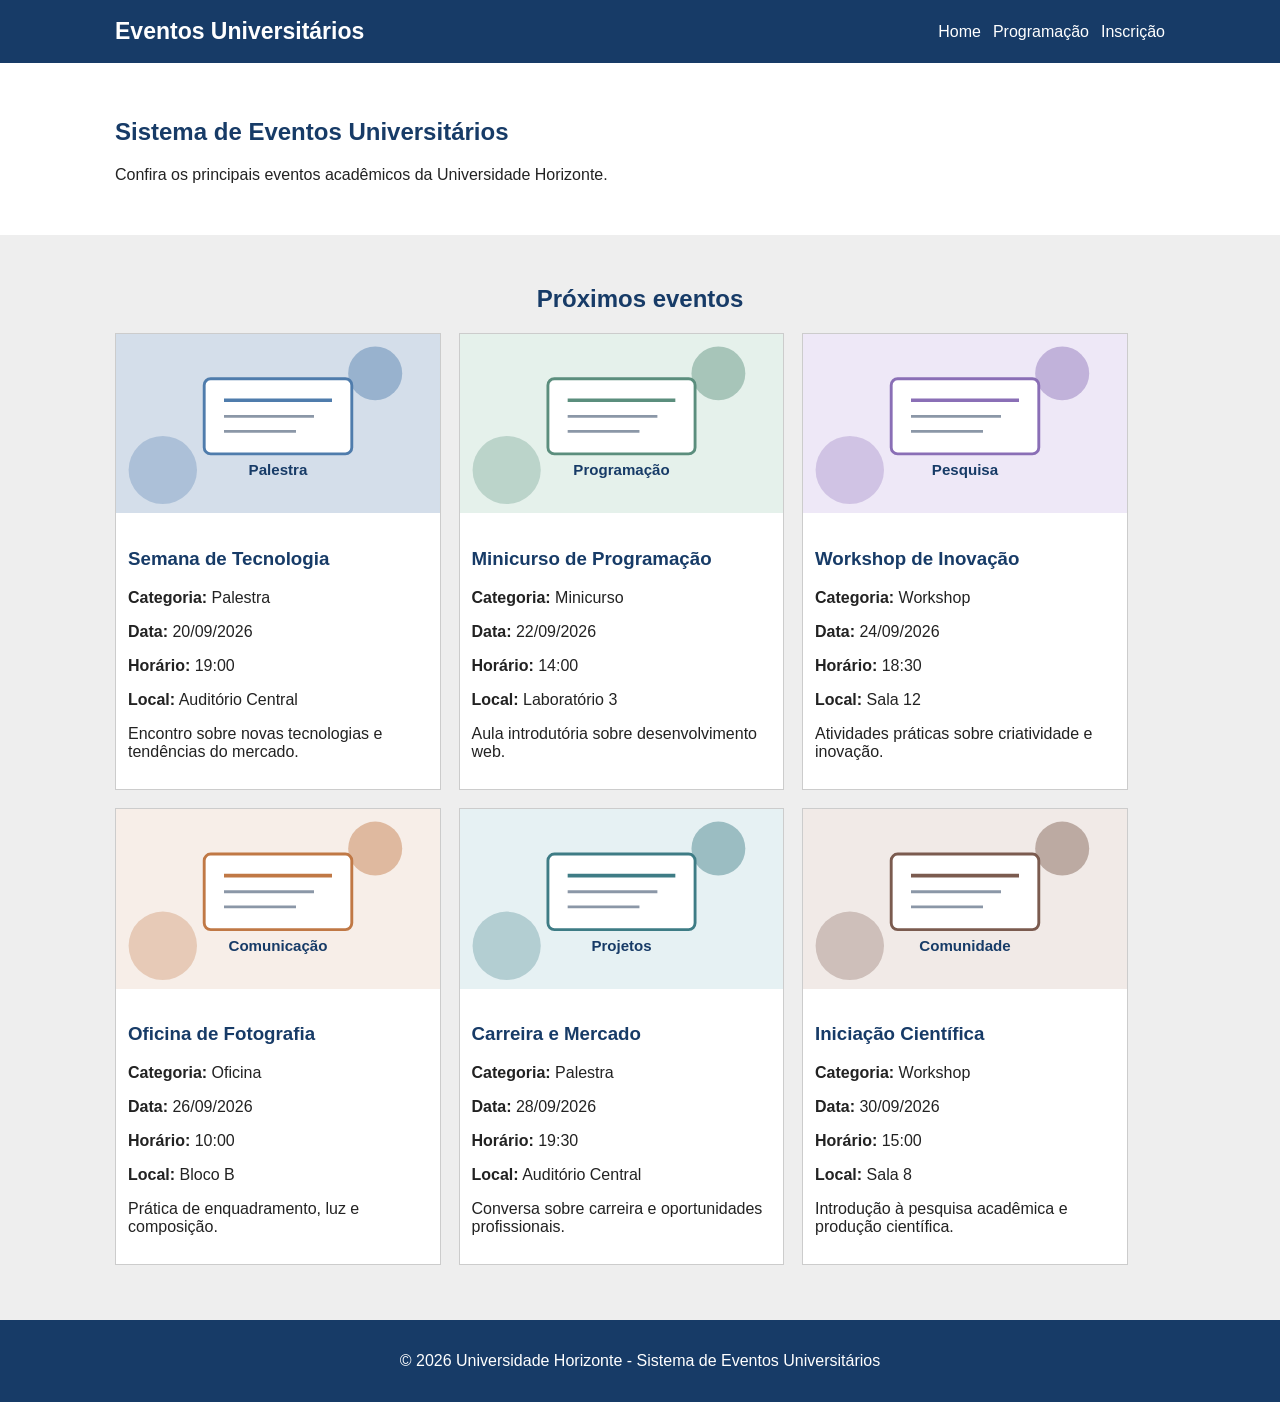
<file: index.html>
<!DOCTYPE html>
<html lang="pt-BR">
<head>
    <meta charset="UTF-8">
    <meta name="viewport" content="width=device-width, initial-scale=1.0">
    <title>Sistema de Eventos Universitários</title>
    <link rel="stylesheet" href="style.css">
</head>
<body>
    <header>
        <div class="container">
            <div class="logo">Eventos Universitários</div>
            <nav>
                <ul>
                    <li><a href="index.html">Home</a></li>
                    <li><a href="programacao.html">Programação</a></li>
                    <li><a href="inscricao.html">Inscrição</a></li>
                </ul>
            </nav>
        </div>
    </header>

    <main>
        <section class="hero">
            <div class="container">
                <h1>Sistema de Eventos Universitários</h1>
                <p>Confira os principais eventos acadêmicos da Universidade Horizonte.</p>
            </div>
        </section>

        <section>
            <div class="container">
                <h2 class="section-title">Próximos eventos</h2>
                <div class="events-grid">
                    <article class="event-card">
                        <img src="imagens/evento1.svg" alt="Palestra de tecnologia">
                        <div class="event-content">
                            <h3>Semana de Tecnologia</h3>
                            <p><strong>Categoria:</strong> Palestra</p>
                            <p><strong>Data:</strong> 20/09/2026</p>
                            <p><strong>Horário:</strong> 19:00</p>
                            <p><strong>Local:</strong> Auditório Central</p>
                            <p>Encontro sobre novas tecnologias e tendências do mercado.</p>
                        </div>
                    </article>
                    <article class="event-card">
                        <img src="imagens/evento2.svg" alt="Minicurso de programação">
                        <div class="event-content">
                            <h3>Minicurso de Programação</h3>
                            <p><strong>Categoria:</strong> Minicurso</p>
                            <p><strong>Data:</strong> 22/09/2026</p>
                            <p><strong>Horário:</strong> 14:00</p>
                            <p><strong>Local:</strong> Laboratório 3</p>
                            <p>Aula introdutória sobre desenvolvimento web.</p>
                        </div>
                    </article>
                    <article class="event-card">
                        <img src="imagens/evento3.svg" alt="Workshop de inovação">
                        <div class="event-content">
                            <h3>Workshop de Inovação</h3>
                            <p><strong>Categoria:</strong> Workshop</p>
                            <p><strong>Data:</strong> 24/09/2026</p>
                            <p><strong>Horário:</strong> 18:30</p>
                            <p><strong>Local:</strong> Sala 12</p>
                            <p>Atividades práticas sobre criatividade e inovação.</p>
                        </div>
                    </article>
                    <article class="event-card">
                        <img src="imagens/evento4.svg" alt="Oficina de fotografia">
                        <div class="event-content">
                            <h3>Oficina de Fotografia</h3>
                            <p><strong>Categoria:</strong> Oficina</p>
                            <p><strong>Data:</strong> 26/09/2026</p>
                            <p><strong>Horário:</strong> 10:00</p>
                            <p><strong>Local:</strong> Bloco B</p>
                            <p>Prática de enquadramento, luz e composição.</p>
                        </div>
                    </article>
                    <article class="event-card">
                        <img src="imagens/evento5.svg" alt="Palestra sobre carreira">
                        <div class="event-content">
                            <h3>Carreira e Mercado</h3>
                            <p><strong>Categoria:</strong> Palestra</p>
                            <p><strong>Data:</strong> 28/09/2026</p>
                            <p><strong>Horário:</strong> 19:30</p>
                            <p><strong>Local:</strong> Auditório Central</p>
                            <p>Conversa sobre carreira e oportunidades profissionais.</p>
                        </div>
                    </article>
                    <article class="event-card">
                        <img src="imagens/evento6.svg" alt="Workshop de pesquisa">
                        <div class="event-content">
                            <h3>Iniciação Científica</h3>
                            <p><strong>Categoria:</strong> Workshop</p>
                            <p><strong>Data:</strong> 30/09/2026</p>
                            <p><strong>Horário:</strong> 15:00</p>
                            <p><strong>Local:</strong> Sala 8</p>
                            <p>Introdução à pesquisa acadêmica e produção científica.</p>
                        </div>
                    </article>
                </div>
            </div>
        </section>
    </main>

    <footer>
        <div class="container">
            <p>&copy; 2026 Universidade Horizonte - Sistema de Eventos Universitários</p>
        </div>
    </footer>
</body>
</html>
</file>
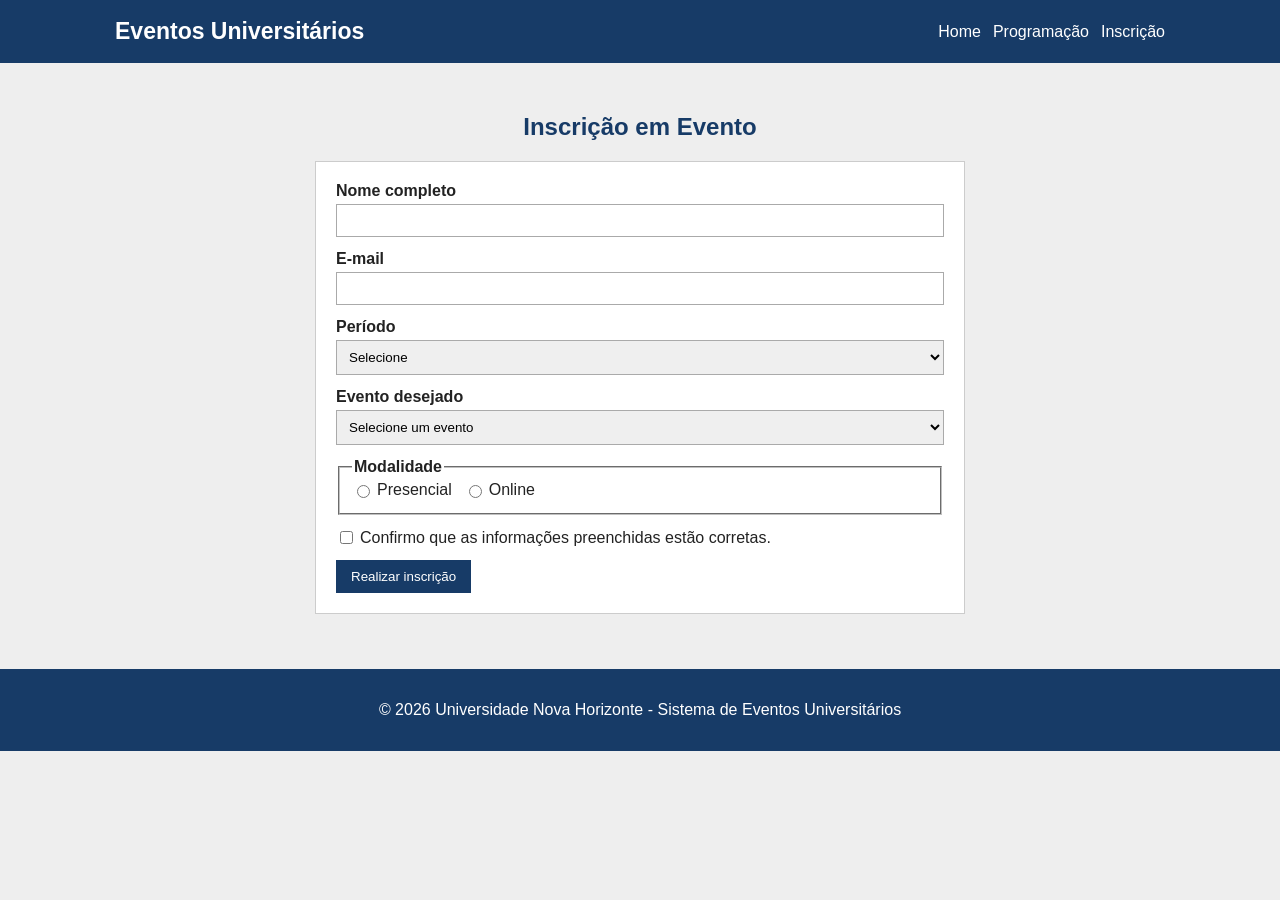
<file: inscricao.html>
<!DOCTYPE html>
<html lang="pt-BR">
<head>
    <meta charset="UTF-8">
    <meta name="viewport" content="width=device-width, initial-scale=1.0">
    <title>Inscrição - Eventos Universitários</title>
    <link rel="stylesheet" href="style.css">
</head>
<body>
    <header><div class="container"><div class="logo">Eventos Universitários</div><nav><ul><li><a href="index.html">Home</a></li><li><a href="programacao.html">Programação</a></li><li><a href="inscricao.html">Inscrição</a></li></ul></nav></div></header>
    <main><section><div class="container"><h1 class="section-title">Inscrição em Evento</h1><form action="#" method="post"><div class="form-group"><label for="nome">Nome completo</label><input type="text" id="nome" name="nome" required></div><div class="form-group"><label for="email">E-mail</label><input type="email" id="email" name="email" required></div><div class="form-group"><label for="periodo">Período</label><select id="periodo" name="periodo" required><option value="">Selecione</option><option value="1">1º período</option><option value="2">2º período</option><option value="3">3º período</option><option value="4">4º período</option><option value="5">5º período</option><option value="6">6º período</option><option value="7">7º período</option><option value="8">8º período</option></select></div><div class="form-group"><label for="evento">Evento desejado</label><select id="evento" name="evento" required><option value="">Selecione um evento</option><option value="inovacao">Inovação e Tecnologia</option><option value="programacao">Introdução à Programação</option><option value="pesquisa">Pesquisa Acadêmica</option><option value="comunicacao">Comunicação e Apresentações</option><option value="projetos">Mostra de Projetos</option><option value="comunidade">Universidade e Comunidade</option></select></div><fieldset class="form-group"><legend>Modalidade</legend><div class="radio-group"><label><input type="radio" name="modalidade" value="presencial" required> Presencial</label><label><input type="radio" name="modalidade" value="online"> Online</label></div></fieldset><div class="form-group confirmation"><label><input type="checkbox" name="confirmacao" required> Confirmo que as informações preenchidas estão corretas.</label></div><button type="submit">Realizar inscrição</button></form></div></section></main>
    <footer><div class="container"><p>&copy; 2026 Universidade Nova Horizonte - Sistema de Eventos Universitários</p></div></footer>
</body>
</html>
</file>
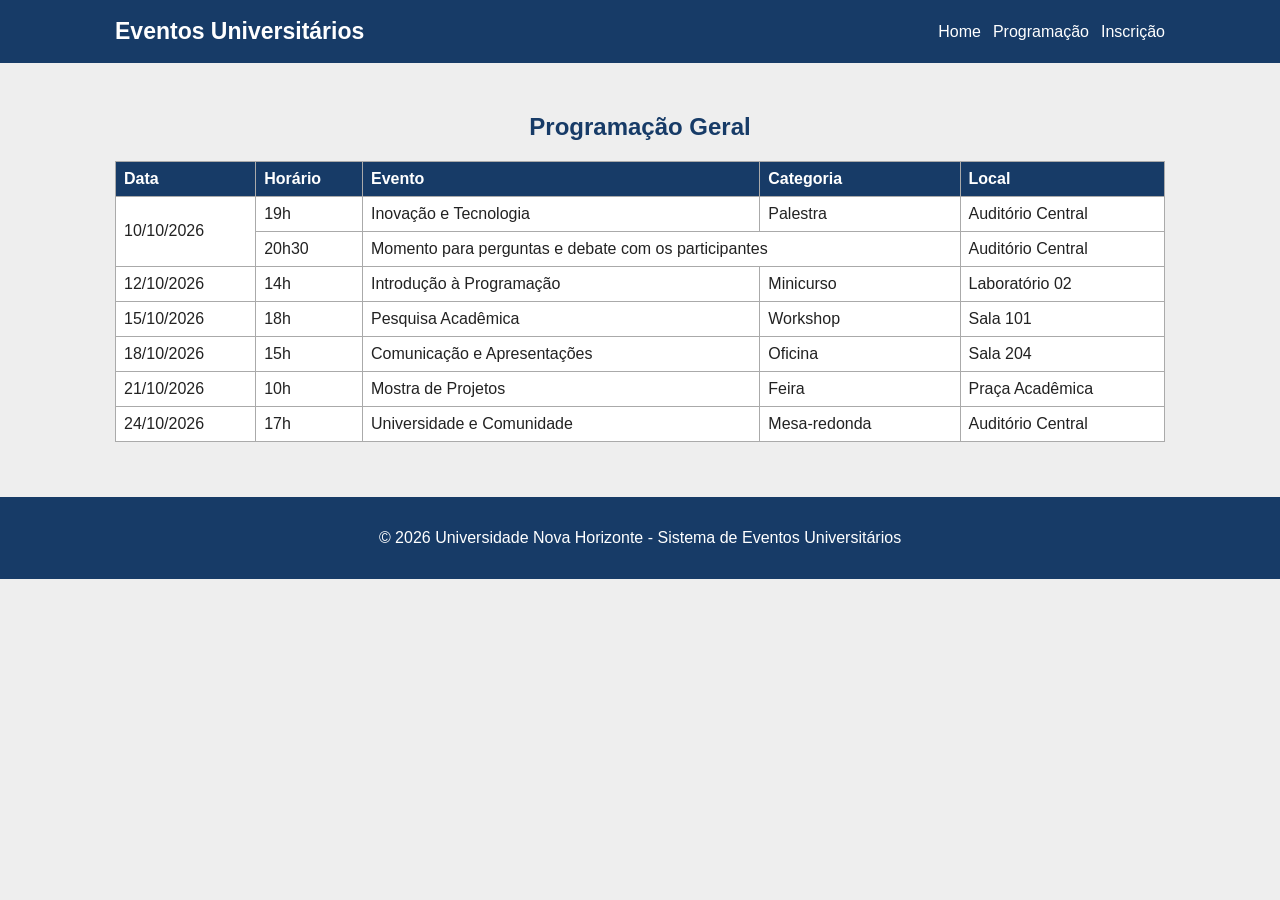
<file: programacao.html>
<!DOCTYPE html>
<html lang="pt-BR"><head><meta charset="UTF-8"><meta name="viewport" content="width=device-width, initial-scale=1.0"><title>Programação - Eventos Universitários</title><link rel="stylesheet" href="style.css"></head><body><header><div class="container"><div class="logo">Eventos Universitários</div><nav><ul><li><a href="index.html">Home</a></li><li><a href="programacao.html">Programação</a></li><li><a href="inscricao.html">Inscrição</a></li></ul></nav></div></header><main><section><div class="container"><h1 class="section-title">Programação Geral</h1><div class="schedule-wrapper"><table><thead><tr><th>Data</th><th>Horário</th><th>Evento</th><th>Categoria</th><th>Local</th></tr></thead><tbody><tr><td rowspan="2">10/10/2026</td><td>19h</td><td>Inovação e Tecnologia</td><td>Palestra</td><td>Auditório Central</td></tr><tr><td>20h30</td><td colspan="2">Momento para perguntas e debate com os participantes</td><td>Auditório Central</td></tr><tr><td>12/10/2026</td><td>14h</td><td>Introdução à Programação</td><td>Minicurso</td><td>Laboratório 02</td></tr><tr><td>15/10/2026</td><td>18h</td><td>Pesquisa Acadêmica</td><td>Workshop</td><td>Sala 101</td></tr><tr><td>18/10/2026</td><td>15h</td><td>Comunicação e Apresentações</td><td>Oficina</td><td>Sala 204</td></tr><tr><td>21/10/2026</td><td>10h</td><td>Mostra de Projetos</td><td>Feira</td><td>Praça Acadêmica</td></tr><tr><td>24/10/2026</td><td>17h</td><td>Universidade e Comunidade</td><td>Mesa-redonda</td><td>Auditório Central</td></tr></tbody></table></div></div></section></main><footer><div class="container"><p>&copy; 2026 Universidade Nova Horizonte - Sistema de Eventos Universitários</p></div></footer></body></html>
</file>
<file: style.css>
* { box-sizing: border-box; }
body { margin: 0; font-family: Arial, sans-serif; background-color: #eee; color: #222; }
.container { width: 90%; max-width: 1050px; margin: auto; }
header, footer { background-color: #173b67; color: white; }
header { padding: 18px 0; }
header .container { display: flex; justify-content: space-between; align-items: center; }
.logo { font-size: 23px; font-weight: bold; }
nav ul { list-style: none; display: flex; gap: 12px; padding: 0; margin: 0; }
nav a { color: white; text-decoration: none; }
.hero, form, .schedule-wrapper, .event-card { background-color: white; }
.hero { padding: 35px 0; }
.hero h1, .section-title { color: #173b67; }
section { padding: 30px 0; }
.section-title { text-align: center; }
.events-grid { display: flex; flex-wrap: wrap; gap: 18px; }
.event-card { width: 31%; min-width: 280px; border: 1px solid #ccc; }
.event-card img { width: 100%; height: auto; }
.event-content { padding: 12px; }
.event-content h3 { color: #173b67; }
.category { background-color: #ddd; padding: 3px 6px; }
.schedule-wrapper { overflow: auto; }
table { width: 100%; min-width: 650px; border-collapse: collapse; }
th, td { border: 1px solid #aaa; padding: 8px; text-align: left; }
th { background-color: #173b67; color: white; }
form { max-width: 650px; margin: auto; padding: 20px; border: 1px solid #ccc; }
.form-group { margin-bottom: 13px; }
label, legend { font-weight: bold; }
label { display: block; margin-bottom: 4px; }
input, select { width: 100%; padding: 8px; border: 1px solid #aaa; }
.radio-group { display: flex; gap: 12px; }
.radio-group label, .confirmation label { display: flex; align-items: center; gap: 4px; font-weight: normal; }
.radio-group input, .confirmation input { width: auto; }
button { background-color: #173b67; color: white; border: 0; padding: 9px 15px; }
footer { margin-top: 25px; padding: 16px 0; text-align: center; }
@media (max-width: 800px) { header .container { flex-direction: column; gap: 10px; } .event-card { width: 47%; } }
@media (max-width: 560px) { nav ul { flex-direction: column; } .event-card { width: 100%; } }
</file>
